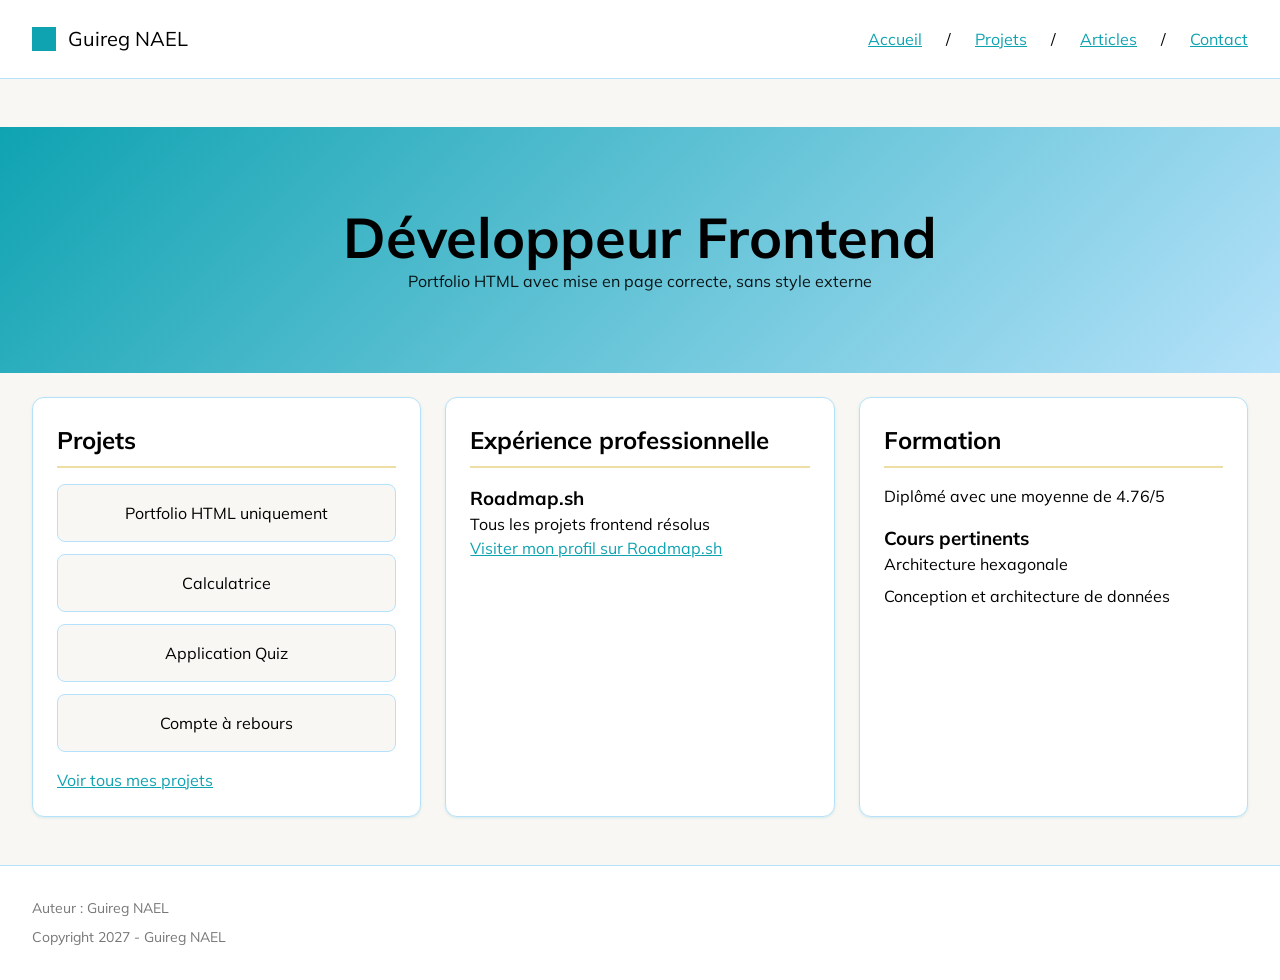
<file: portfolio/index.html>
<!doctype html>
<html lang="fr">
  <head>
    <title>Portfolio</title>
    <meta name="description" content="Basic HTML Website." />
    <meta name="viewport" content="width=device-width, initial-scale=1.0" />
    <meta name="robots" content="index, follow" />
    <meta property="og:title" content="Basic HTML Website" />
    <meta property="og:type" content="website" />
    <meta property="og:image" content="" />
    <meta property="og:url" content="" />
    <meta
      property="og:description"
      content="Basic HTLM website to understand html better."
    />
    <link rel="stylesheet" href="style.css" />
  </head>

  <body>
    <a href="#main" class="skip-link">Aller au contenu</a>
    <header>
      <h1 id="title">Guireg NAEL</h1>
      <nav>
        <ul>
          <li><a href="index.html">Accueil</a></li>
          <li><a href="projects.html">Projets</a></li>
          <li><a href="articles.html">Articles</a></li>
          <li><a href="contact.html">Contact</a></li>
        </ul>
      </nav>
    </header>

    <main>
      <section id="hero">
        <h2>Développeur Frontend</h2>
        <p>Portfolio HTML avec mise en page correcte, sans style externe</p>
      </section>

      <section>
        <h2>Projets</h2>
        <ul>
          <li>Portfolio HTML uniquement</li>
          <li>Calculatrice</li>
          <li>Application Quiz</li>
          <li>Compte à rebours</li>
        </ul>
        <a href="projects.html">Voir tous mes projets</a>
      </section>

      <section>
        <h2>Expérience professionnelle</h2>
        <article>
          <h3>Roadmap.sh</h3>
          <p>Tous les projets frontend résolus</p>
          <a href="https://roadmap.sh/u/guiregnael" target="_blank" rel="noopener noreferrer">Visiter mon profil sur Roadmap.sh</a>
        </article>
      </section>

      <section>
        <h2>Formation</h2>
        <p>Diplômé avec une moyenne de 4.76/5</p>
        <article>
          <h3>Cours pertinents</h3>
          <ul>
            <li>Architecture hexagonale</li>
            <li>Conception et architecture de données</li>
          </ul>
        </article>
      </section>
    </main>

    <footer>
      <p>Auteur : Guireg NAEL</p>
      <p>Copyright 2027 - Guireg NAEL</p>
    </footer>
  </body>
</html>
</file>
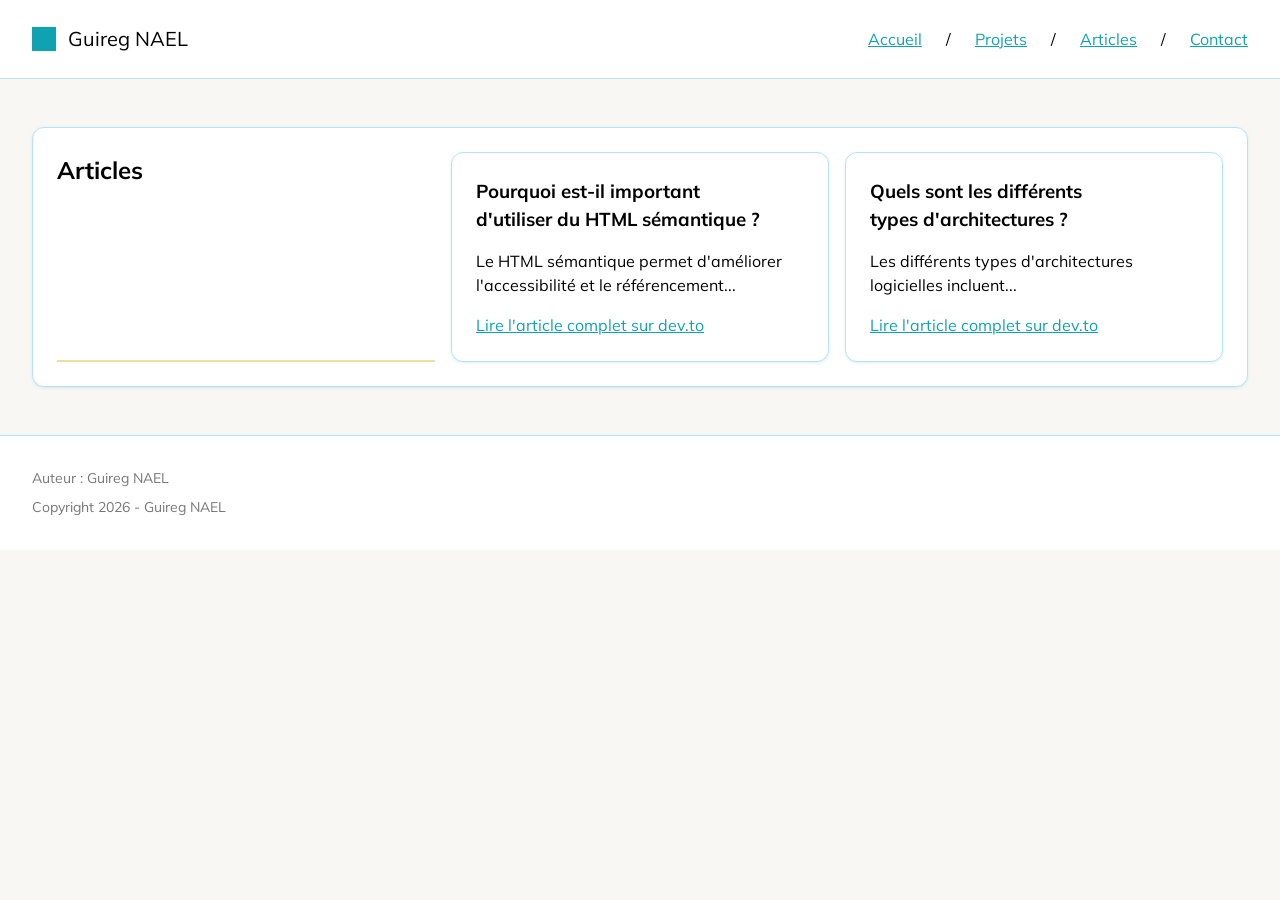
<file: portfolio/articles.html>
<!doctype html>
<html lang="fr">
  <head>
    <title>Basic HTML Website - Articles</title>
    <meta name="description" content="Basic HTML Website." />
    <meta name="viewport" content="width=device-width, initial-scale=1.0" />
    <meta name="robots" content="index, follow" />
    <meta property="og:title" content="Basic HTML Website" />
    <meta property="og:type" content="website" />
    <meta property="og:image" content="" />
    <meta property="og:url" content="" />
    <meta
      property="og:description"
      content="Basic HTLM website to understand html better."
    />
    <link rel="stylesheet" href="style.css" />
  </head>

  <body>
    <a href="#main" class="skip-link">Aller au contenu</a>
    <header>
      <h1>Guireg NAEL</h1>
      <nav>
        <ul>
          <li><a href="index.html">Accueil</a></li>
          <li><a href="projects.html">Projets</a></li>
          <li><a href="articles.html">Articles</a></li>
          <li><a href="contact.html">Contact</a></li>
        </ul>
      </nav>
    </header>

    <main>
      <section>
        <h2>Articles</h2>

        <article>
          <h3>Pourquoi est-il important d'utiliser du HTML sémantique ?</h3>
          <p>Le HTML sémantique permet d'améliorer l'accessibilité et le référencement...</p>
          <a href="https://dev.to/guiregnael/why-is-it-important-to-use-semantic-html" target="_blank" rel="noopener noreferrer">Lire l'article complet sur dev.to</a>
        </article>

        <article>
          <h3>Quels sont les différents types d'architectures ?</h3>
          <p>Les différents types d'architectures logicielles incluent...</p>
          <a href="https://dev.to/guiregnael/what-are-the-different-types-of-architectures" target="_blank" rel="noopener noreferrer">Lire l'article complet sur dev.to</a>
        </article>
      </section>
    </main>

    <footer>
      <p>Auteur : Guireg NAEL</p>
      <p>Copyright 2026 - Guireg NAEL</p>
    </footer>
  </body>
</html>
</file>
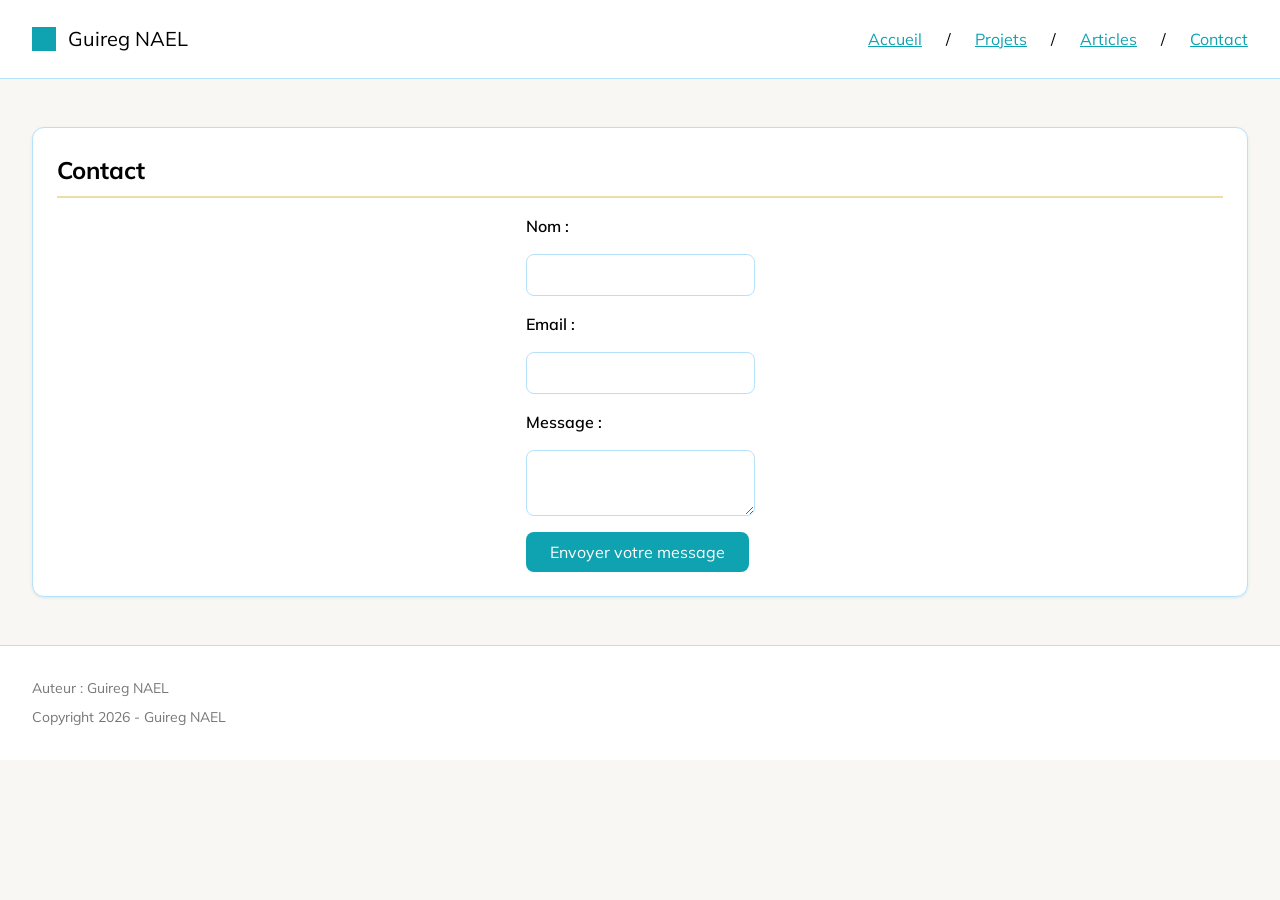
<file: portfolio/contact.html>
<!doctype html>
<html lang="fr">
  <head>
    <title>Basic HTML Website - Contact</title>
    <meta name="description" content="Basic HTML Website." />
    <meta name="viewport" content="width=device-width, initial-scale=1.0" />
    <meta name="robots" content="index, follow" />
    <meta property="og\:title" content="Basic HTML Website" />
    <meta property="og\:type" content="website" />
    <meta property="og\:image" content="" />
    <meta property="og\:url" content="" />
    <meta
      property="og\:description"
      content="Basic HTLM website to understand html better."
    />
    <link rel="stylesheet" href="style.css" />
  </head>

  <body>
    <a href="#main" class="skip-link">Aller au contenu</a>
    <header>
      <h1>Guireg NAEL</h1>
      <nav>
        <ul>
          <li><a href="index.html">Accueil</a></li>
          <li><a href="projects.html">Projets</a></li>
          <li><a href="articles.html">Articles</a></li>
          <li><a href="contact.html">Contact</a></li>
        </ul>
      </nav>
    </header>

    <main>
      <section>
        <h2>Contact</h2>
        <form method="post">
          <label for="name">Nom :</label>
          <input type="text" id="name" name="user_name" required autocomplete="name" />

          <label for="email">Email :</label>
          <input type="email" id="email" name="user_mail" required autocomplete="email" />

          <label for="msg">Message :</label>
          <textarea id="msg" name="user_message" required autocomplete="off"></textarea>

          <button type="submit">Envoyer votre message</button>
        </form>
      </section>
    </main>

    <footer>
      <p>Auteur : Guireg NAEL</p>
      <p>Copyright 2026 - Guireg NAEL</p>
    </footer>
  </body>
</html>
</file>
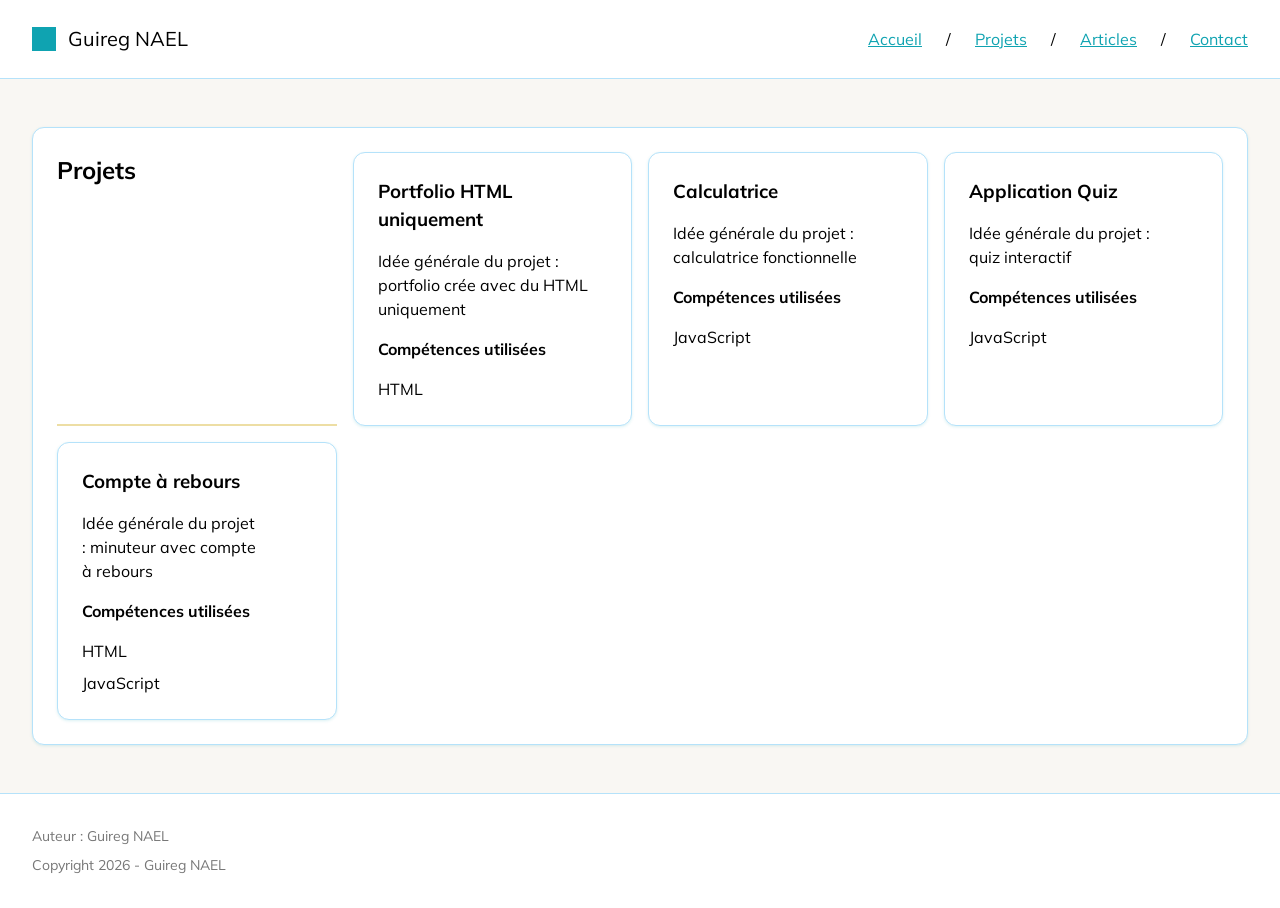
<file: portfolio/projects.html>
<!doctype html>
<html lang="fr">
  <head>
    <title>Basic HTML Website - Projects</title>
    <meta name="description" content="Basic HTML Website." />
    <meta name="viewport" content="width=device-width, initial-scale=1.0" />
    <meta name="robots" content="index, follow" />
    <meta property="og:title" content="Basic HTML Website" />
    <meta property="og:type" content="website" />
    <meta property="og:image" content="" />
    <meta property="og:url" content="" />
    <meta
      property="og:description"
      content="Basic HTLM website to understand html better."
    />
    <link rel="stylesheet" href="style.css" />
  </head>

  <body>
    <a href="#main" class="skip-link">Aller au contenu</a>
    <header>
      <h1>Guireg NAEL</h1>
      <nav>
        <ul>
          <li><a href="index.html">Accueil</a></li>
          <li><a href="projects.html">Projets</a></li>
          <li><a href="articles.html">Articles</a></li>
          <li><a href="contact.html">Contact</a></li>
        </ul>
      </nav>
    </header>

    <main>
      <section>
        <h2>Projets</h2>

        <article>
          <h3>Portfolio HTML uniquement</h3>
          <p>Idée générale du projet : portfolio crée avec du HTML uniquement</p>
          <h4>Compétences utilisées</h4>
          <ul>
            <li>HTML</li>
          </ul>
        </article>
        <article>
          <h3>Calculatrice</h3>
          <p>Idée générale du projet : calculatrice fonctionnelle</p>
          <h4>Compétences utilisées</h4>
          <ul>
            <li>JavaScript</li>
          </ul>
        </article>
        <article>
          <h3>Application Quiz</h3>
          <p>Idée générale du projet : quiz interactif</p>
          <h4>Compétences utilisées</h4>
          <ul>
            <li>JavaScript</li>
          </ul>
        </article>
        <article>
          <h3>Compte à rebours</h3>
          <p>Idée générale du projet : minuteur avec compte à rebours</p>
          <h4>Compétences utilisées</h4>
          <ul>
            <li>HTML</li>
            <li>JavaScript</li>
          </ul>
        </article>
      </section>
    </main>

    <footer>
      <p>Auteur : Guireg NAEL</p>
      <p>Copyright 2026 - Guireg NAEL</p>
    </footer>
  </body>
</html>
</file>
<file: portfolio/style.css>
@import url("https://fonts.googleapis.com/css2?family=Muli&display=swap");

:root {
  --color-primary: #0fa3b1;
  --color-secondary: #b5e2fa;
  --color-background: #f9f7f3;
  --color-highlight: #eddea4;
  --color-accent: #f7a072;
  --color-surface: #ffffff;
  --color-text: #000000;
}

@media (prefers-color-scheme: dark) {
  :root {
    --color-primary: #38d5e0;
    --color-secondary: #2a4a55;
    --color-background: #12181b;
    --color-highlight: #4a4430;
    --color-accent: #f7a072;
    --color-surface: #1c2428;
    --color-text: #e8edf0;
  }
}

*,
*::before,
*::after {
  box-sizing: border-box;
  margin: 0;
  padding: 0;
}

body {
  font-family: "Muli", sans-serif;
  line-height: 1.5;
  -webkit-font-smoothing: antialiased;
  background-color: var(--color-background);
  color: var(--color-text);
  padding-inline: 2rem;
}

p,
h1,
h2,
h3,
h4,
h5,
h6 {
  overflow-wrap: break-word;
}

p {
  text-wrap: pretty;
}

h1,
h2,
h3,
h4,
h5,
h6 {
  text-wrap: balance;
}

li {
  list-style: none;
}

a {
  color: var(--color-primary);
}

a:hover {
  color: var(--color-accent);
  text-decoration: underline;
}

header {
  display: flex;
  align-items: center;
  justify-content: space-between;
  gap: 1rem;
  padding-block: 1.5rem;
  margin-inline: -2rem;
  padding-inline: 2rem;
  background-color: var(--color-surface);
  border-bottom: 1px solid var(--color-secondary);
}

header h1 {
  display: flex;
  align-items: center;
  gap: 0.75rem;
  font-size: 1.25rem;
  font-weight: 400;
}

header h1::before {
  content: "";
  width: 1.5rem;
  height: 1.5rem;
  background-color: var(--color-primary);
}

nav ul {
  display: flex;
  align-items: center;
  gap: 1.5rem;
}

nav li:not(:first-child)::before {
  content: "/";
  margin-right: 1.5rem;
}

#hero {
  grid-column: 1 / -1;
  gap: 1rem;
  padding-block: 5rem;
  text-align: center;
  margin-inline: -2rem;
  background: linear-gradient(
    135deg,
    var(--color-primary),
    var(--color-secondary)
  );
  color: #000;
}

#hero h2 {
  font-size: 3.5rem;
  line-height: 1.1;
}

#hero p {
  opacity: 0.9;
}

main {
  display: grid;
  grid-template-columns: repeat(3, 1fr);
  gap: 1.5rem;
  padding-block: 3rem;
}

main > section:not(#hero) {
  display: grid;
  gap: 1rem;
  align-content: start;
  background-color: var(--color-surface);
  border: 1px solid var(--color-secondary);
  border-radius: 0.75rem;
  padding: 1.5rem;
  box-shadow: 0 1px 3px rgb(15 163 177 / 0.15);
}

main > section:not(#hero) h2 {
  padding-bottom: 0.5rem;
  border-bottom: 2px solid var(--color-highlight);
}

main > section:nth-of-type(2) ul {
  gap: 0.75rem;
}

main > section:nth-of-type(2) li {
  border: 1px solid var(--color-secondary);
  border-radius: 0.5rem;
  padding: 1rem;
  text-align: center;
  background-color: var(--color-background);
  transition: background-color 0.2s, border-color 0.2s;
}

main > section:nth-of-type(2) li:hover {
  border-color: var(--color-accent);
  background-color: var(--color-highlight);
}

main > section:only-child {
  grid-column: 1 / -1;
}

main > section:only-child:has(article) {
  background: none;
  border: none;
  box-shadow: none;
  padding: 0;
  display: grid;
  grid-template-columns: repeat(auto-fit, minmax(16rem, 1fr));
  gap: 1.5rem;
  align-content: start;
}

main > section:only-child:has(article) article {
  background-color: var(--color-surface);
  border: 1px solid var(--color-secondary);
  border-radius: 0.75rem;
  padding: 1.5rem;
  box-shadow: 0 1px 3px rgb(15 163 177 / 0.15);
  display: grid;
  gap: 1rem;
  align-content: start;
}

section ul {
  display: grid;
  gap: 0.5rem;
}

form {
  display: grid;
  gap: 1rem;
  max-width: 30rem;
  margin-inline: auto;
}

form label {
  display: grid;
  gap: 0.25rem;
  font-weight: 600;
}

form input,
form textarea {
  font: inherit;
  padding: 0.5rem 0.75rem;
  border: 1px solid var(--color-secondary);
  border-radius: 0.5rem;
  background-color: var(--color-surface);
  color: var(--color-text);
}

form input:focus,
form textarea:focus {
  outline: 2px solid var(--color-primary);
  outline-offset: 1px;
  border-color: var(--color-primary);
}

form button {
  justify-self: start;
  padding: 0.5rem 1.5rem;
  border: none;
  border-radius: 0.5rem;
  background-color: var(--color-primary);
  color: #fff;
  font: inherit;
  cursor: pointer;
}

form button:hover {
  background-color: var(--color-accent);
}

@media (max-width: 900px) {
  main {
    grid-template-columns: repeat(2, 1fr);
  }
}

@media (max-width: 600px) {
  main {
    grid-template-columns: 1fr;
  }

  header {
    flex-direction: column;
    align-items: center;
    padding-block: 1rem;
  }

  nav li:not(:first-child)::before {
    content: none;
  }

  #hero h2 {
    font-size: 2.25rem;
  }
}

footer {
  display: grid;
  gap: 0.5rem;
  padding-block: 2rem;
  font-size: 0.875rem;
  color: #777;
  margin-inline: -2rem;
  padding-inline: 2rem;
  background-color: var(--color-surface);
  border-top: 1px solid var(--color-secondary);
}

/* Accessibility - Skip link for keyboard users */
.skip-link {
  position: absolute;
  left: -9999px;
  top: 0;
  background-color: var(--color-primary);
  color: var(--color-surface);
  padding: 0.5rem 1rem;
  z-index: 100;
  text-decoration: none;
  font-weight: bold;
}

.skip-link:focus {
  left: 0;
  outline: 2px solid var(--color-surface);
  outline-offset: 2px;
}
</file>
